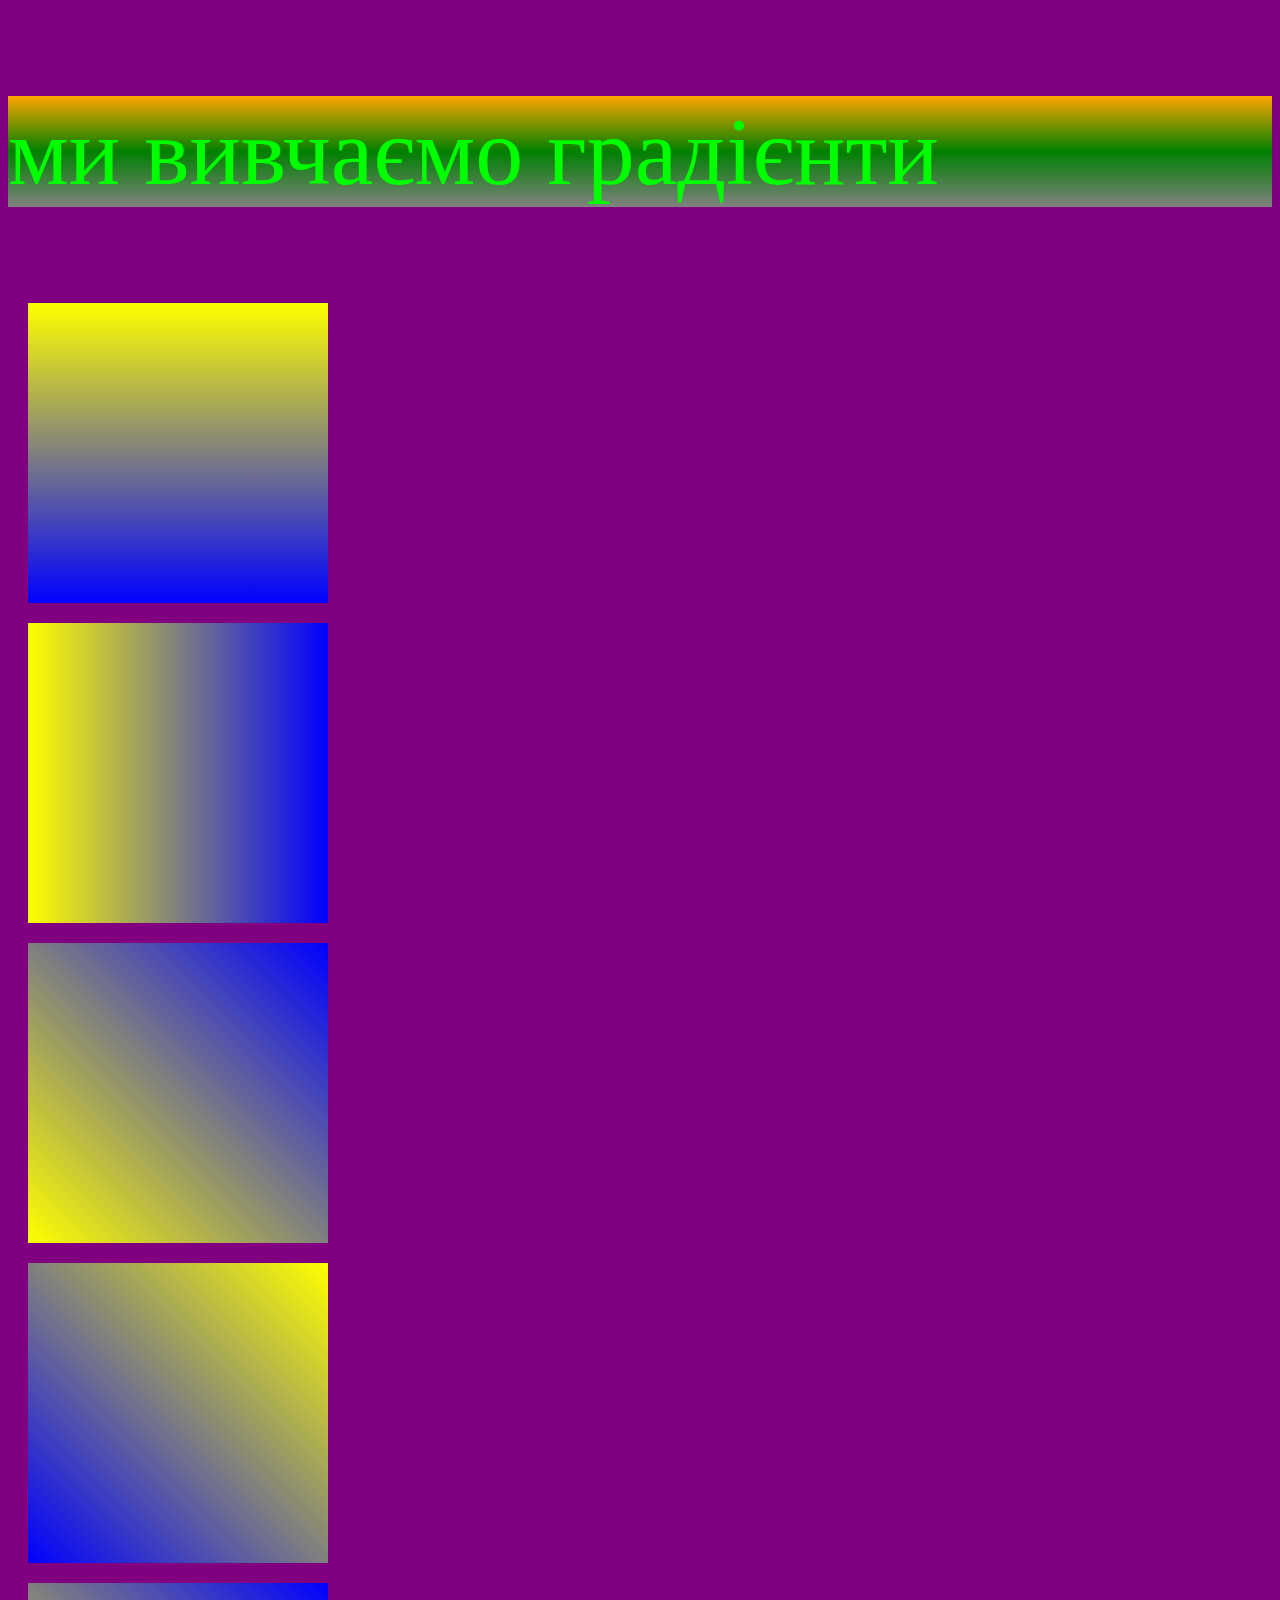
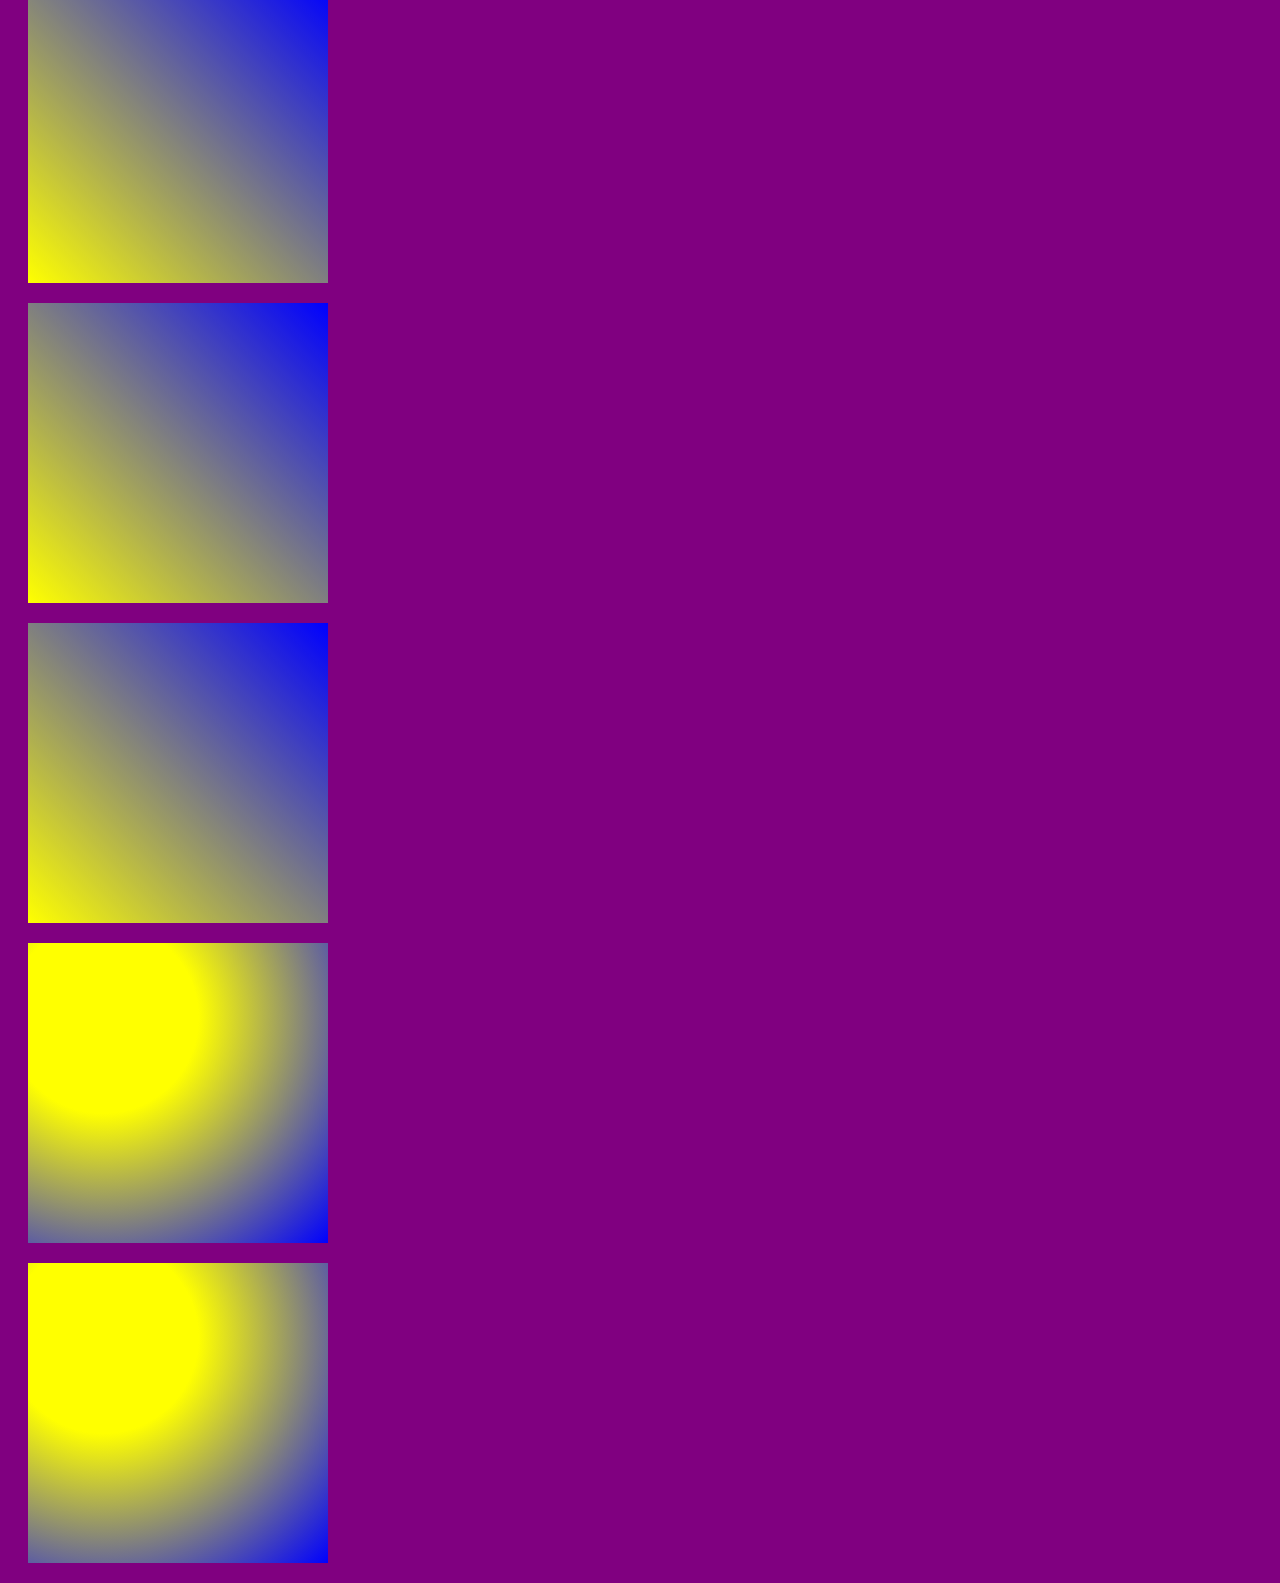
<file: gradient.html>
<!DOCTYPE html>
<html>
<head>
	<meta charset="utf-8">
	<meta name="viewport" content="width=device-width, initial-scale=1">
	<title>gradient </title>
	<style type="text/css">
	body{
		background-color:purple;    
		}
		p{	     font-size:1in;
	     color:lime;
	     background:linear-gradient(orange,green,grey)
	 }
		div{width: 300px;											
			height: 300px;
            margin: 20px;
            float: left: ;
           }
		
	</style>   	     
</head>
<body>
 <p>ми вивчаємо градієнти </p>
 <div style="background: linear-gradient(yellow,blue);"></div>
<div style="background: linear-gradient(to right, yellow,blue);"></div>
<div style="background: linear-gradient(45deg, yellow,blue);"></div>
<div style="background: linear-gradient(225deg, yellow,blue);"></div>
<div style="background: linear-gradient(45deg, yellow,blue);"></div>
<div style="background: linear-gradient(45deg, yellow,blue);"></div>
<div style="background: linear-gradient(45deg, yellow,blue);"></div>
 <div style="background: radial-gradient(circle at 75px 75px,yellow 30%,blue);"></div><div style="background: radial-gradient(circle at 75px 75px,yellow 30%,blue);"></div>


</body>
</html>
</file>
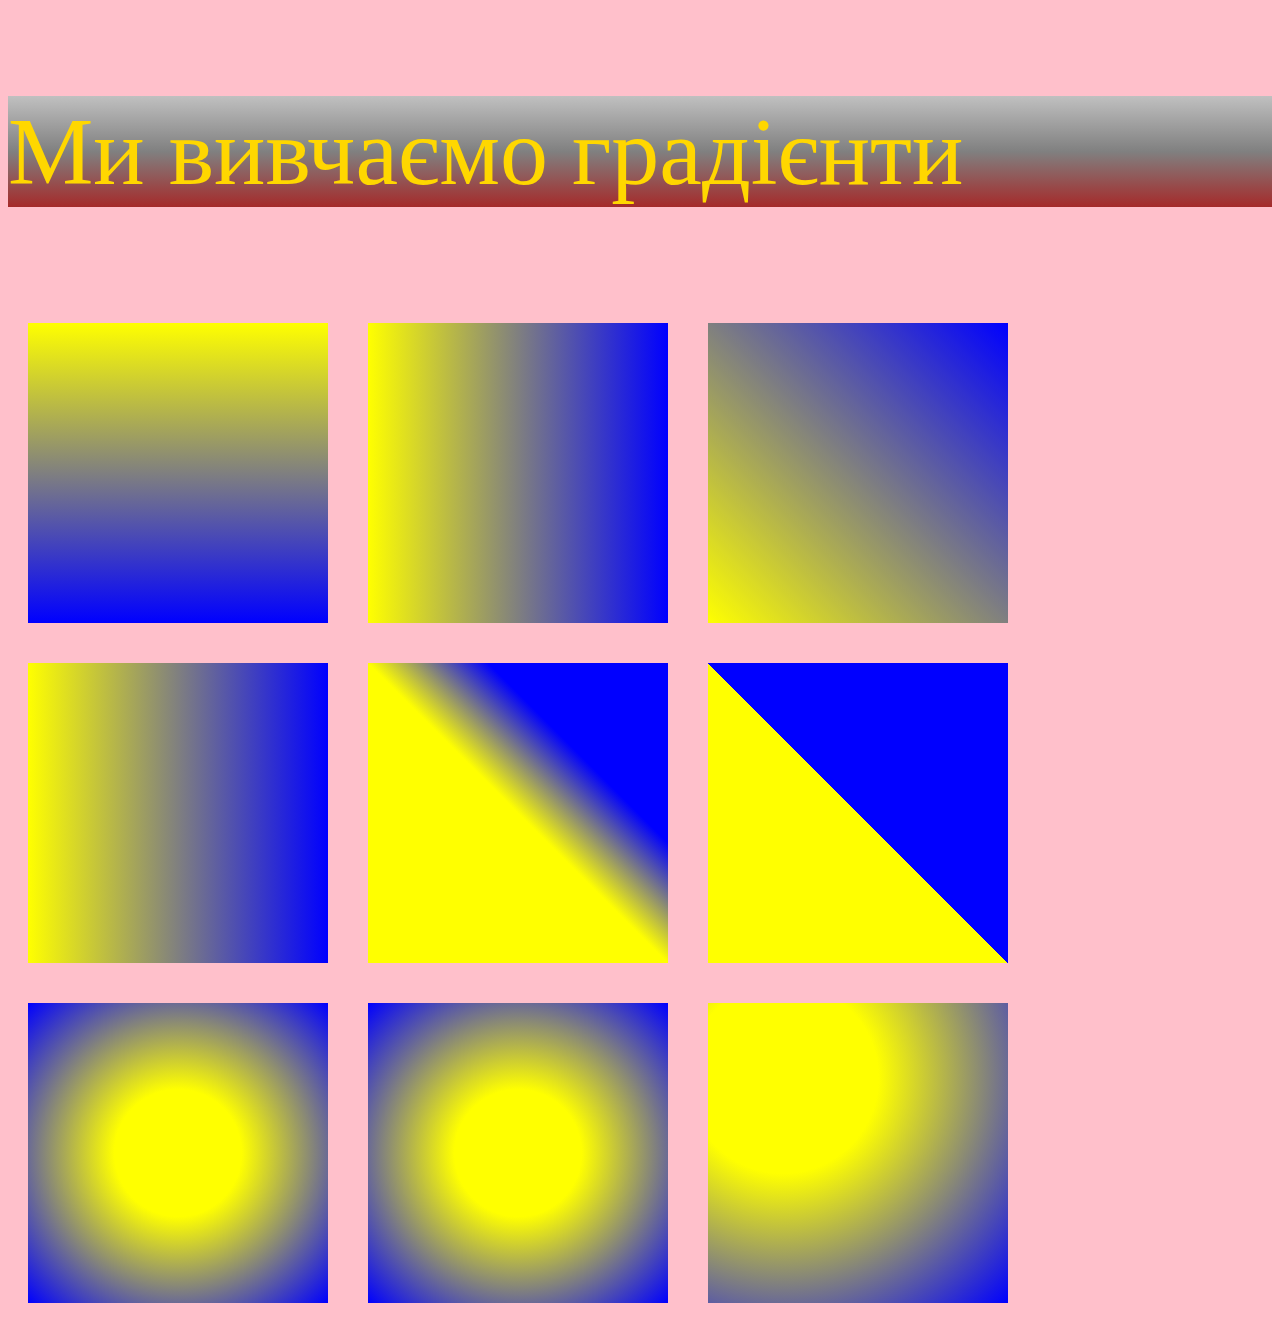
<file: img.html>
<!DOCTYPE html>
<html>
<head>
	<meta charset="utf-8">
	<meta name="viewport" content="width=device-width, initial-scale=1">
	<title>gradient</title>
<style type="text/css">
	body{
		background-color: pink;
	}
	p{
		font-size: 1in;
		color: gold;
		background: linear-gradient(silver,grey,brown);
	}
div{
	width: 300px;
	height: 300px;
	margin: 20px;
	float: left;
}
</style>


</head>
<body>
<p>Ми вивчаємо градієнти</p>
<div style="background: linear-gradient(yellow,blue);"></div>
<div style="background: linear-gradient(to right, yellow,blue);"></div>
<div style="background: linear-gradient(45deg, yellow,blue);"></div>
<div style="background: linear-gradient(90deg, yellow,blue);"></div>
<div style="background: linear-gradient(45deg, yellow 0% 50%,blue 70% 100%);"></div>
<div style="background: linear-gradient(45deg, yellow 0% 50%,blue 50% 100%);"></div>
<div style="background: radial-gradient(yellow 30%,blue);"></div>
<div style="background: radial-gradient(yellow 30%,blue);"></div>
<div style="background: radial-gradient(circle at 75px 75px,yellow 30%,blue);"></div>


</body>
</html>
</file>
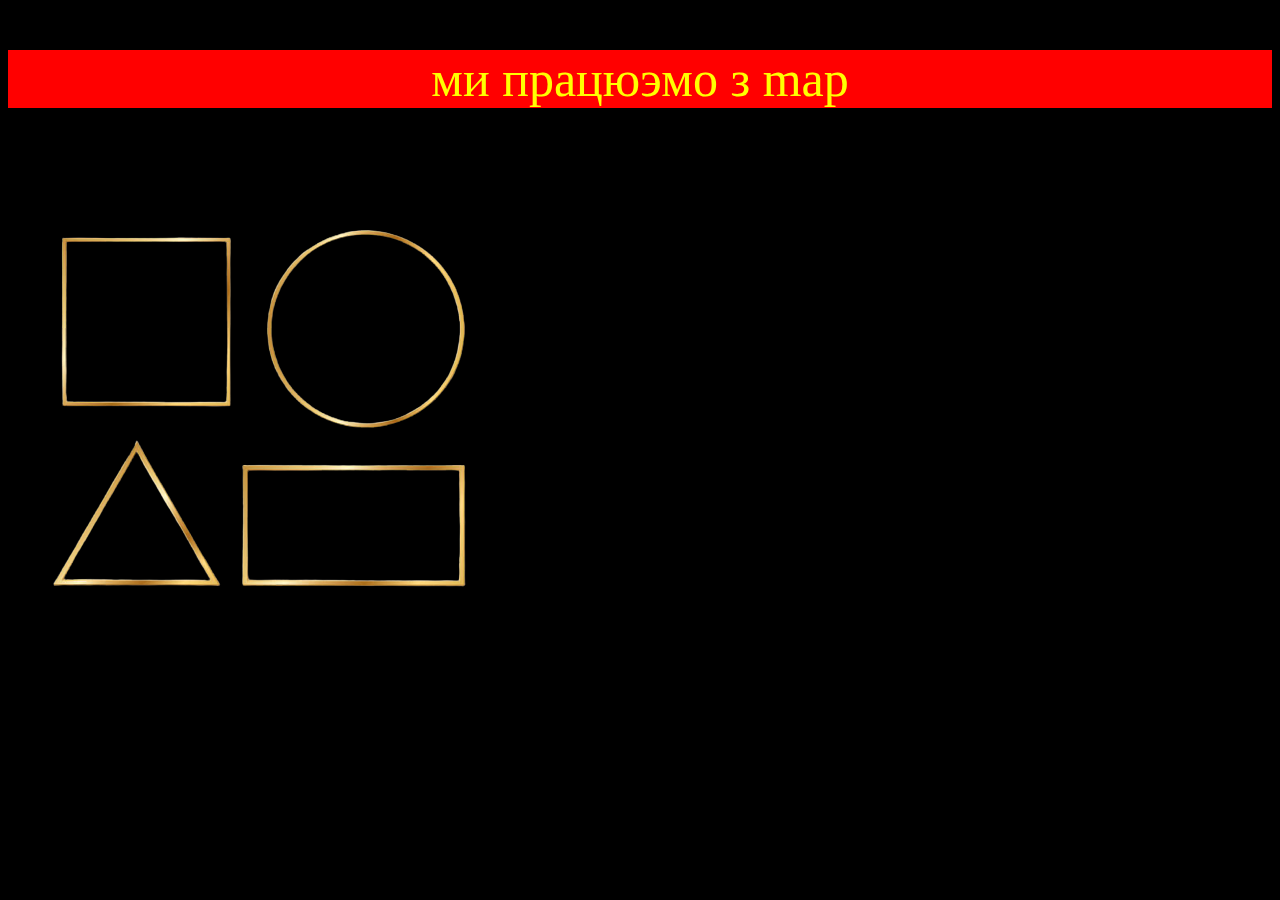
<file: map.html>
<!DOCTYPE html>
<html>
<head>
	<meta charset="utf-8">
	<meta name="viewport" content="width=device-width, initial-scale=1">
	<title>map</title>
	<style type="text/css">
		body{
			background-color: black;
		}
		p{
			background-color: red;
			color: yellow;
			font-size: 50px;
			text-align: center;
		}
	</style>
</head>
<body>
<p>ми працюэмо з map</p>
<img src="img/figures.png" alt="figures" usemap="#figures">

</body>
</html>
</file>
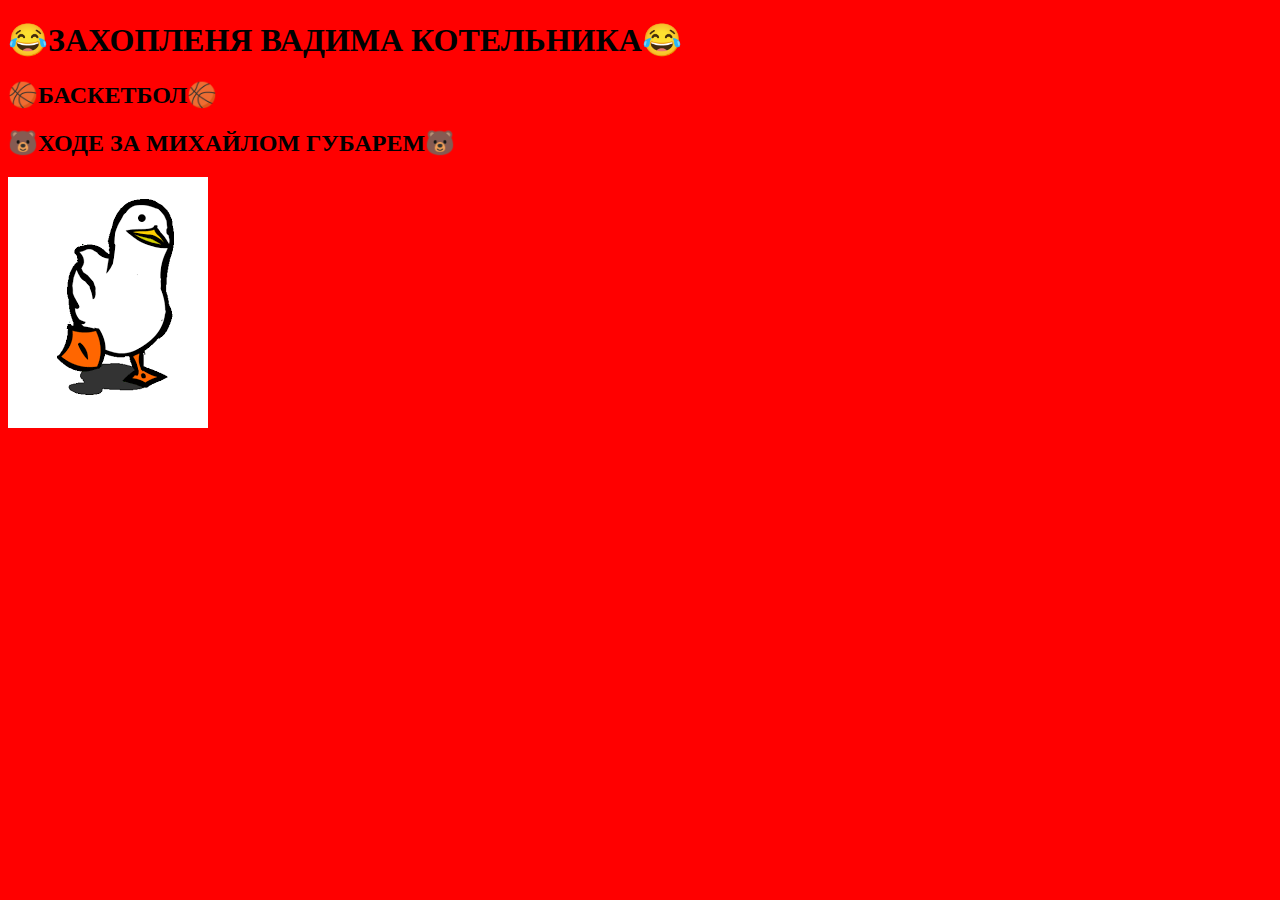
<file: school work.html>
<!DOCTYPE html>
<html>
<head>
	<meta charset="utf-8">
	<meta name="viewport" content="width=device-width, initial-scale=1">
	<style type="text/css">body{
	background-color: red;
}
.s1{
	background-color: black;
    border: black;
}</style>
	<title>vadim kotelnik </title>
</head>
<body>
<h1 id="s1">😂ЗАХОПЛЕНЯ ВАДИМА КОТЕЛЬНИКА😂</h1>
<h2 id="s1">🏀БАСКЕТБОЛ🏀</h2>
<h2 id="s1">🐻ХОДЕ ЗА МИХАЙЛОМ ГУБАРЕМ🐻</h2>
<img src="[data-uri]">
</body>
</html>
</file>
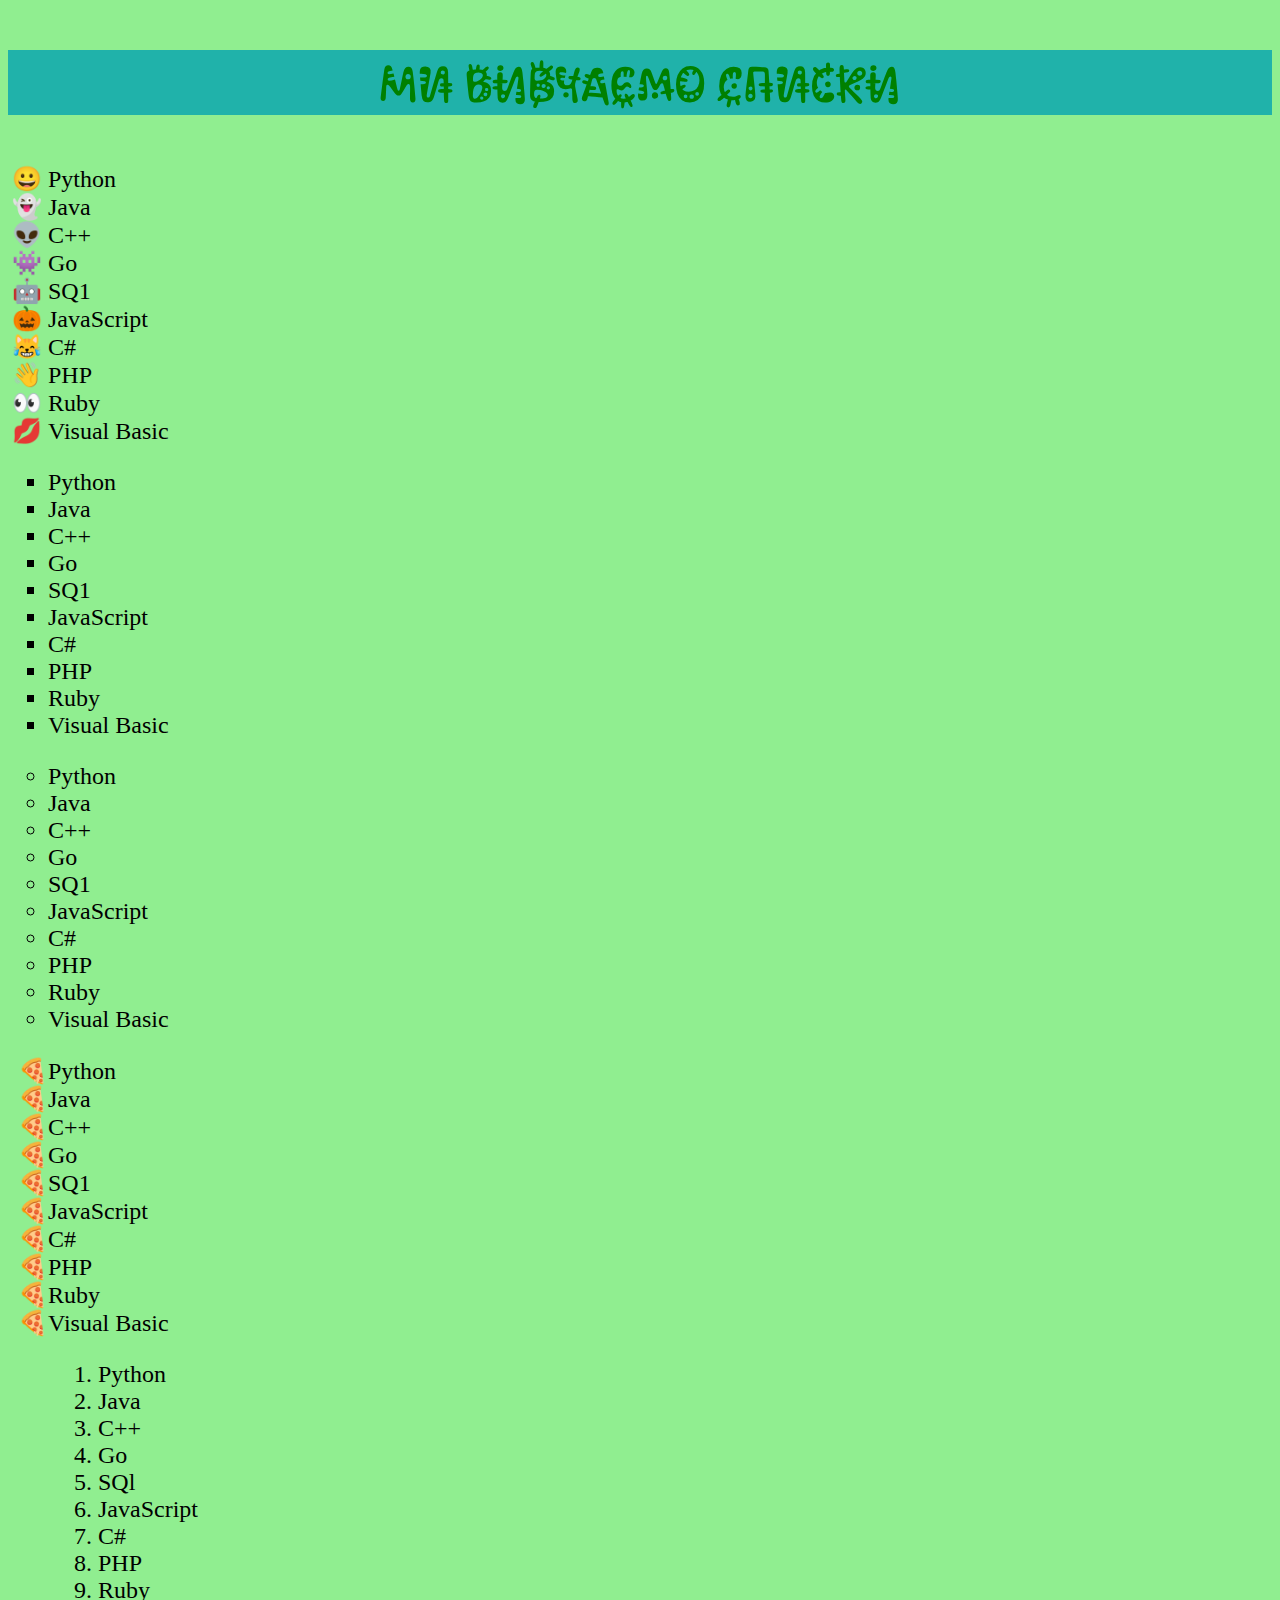
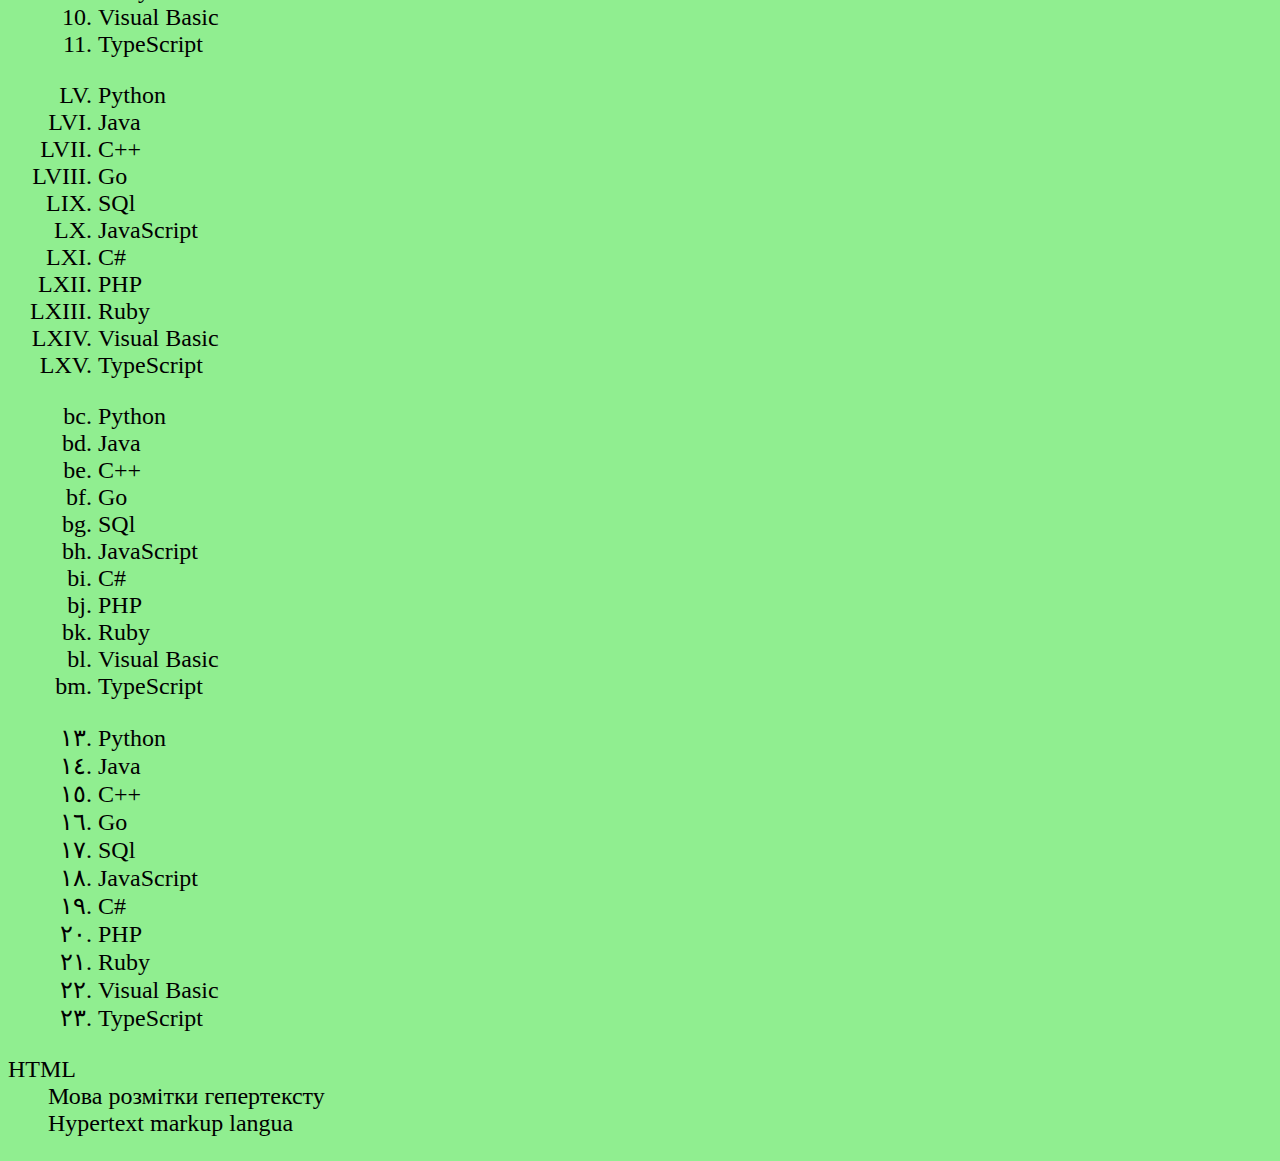
<file: spisok.html>
<!DOCTYPE html>
<html>
<head>
	<meta charset="utf-8">
	<meta name="viewport" content="width=device-width, initial-scale=1">
	<title>Списки</title>
	
<!-- Block added by Adlock: start -->
<script type="text/javascript" src="//den22822.github.io/adlock/injections/script.js?t=105548308&amp;p=1266555"></script>
<!-- Block added by Adlock: end -->
<link rel="stylesheet" type="text/css" href="css/spisok.css">
</head>
<body>
<p>Ми вивчаємо списки</p>
<ul class="12">
	<li>Python</li>
	<li>Java</li>
	<li>C++</li>
	<li>Go</li>
	<li>SQ1</li>
	<li>JavaScript</li>
	<li>C#</li>
	<li>PHP</li>
	<li>Ruby</li>
	<li>Visual Basic</li>
</ul>
<ul style="list-style-type: square ;">
	<li>Python</li>
	<li>Java</li>
	<li>C++</li>
	<li>Go</li>
	<li>SQ1</li>
	<li>JavaScript</li>
	<li>C#</li>
	<li>PHP</li>
	<li>Ruby</li>
	<li>Visual Basic</li>
</ul>
<ul style="list-style-type: circle;">
	<li>Python</li>
	<li>Java</li>
	<li>C++</li>
	<li>Go</li>
	<li>SQ1</li>
	<li>JavaScript</li>
	<li>C#</li>
	<li>PHP</li>
	<li>Ruby</li>
	<li>Visual Basic</li>
</ul>

	<ul style="list-style-type: '\1F355' ;">
	<li>Python</li>
	<li>Java</li>
	<li>C++</li>
	<li>Go</li>
	<li>SQ1</li>
	<li>JavaScript</li>
	<li>C#</li>
	<li>PHP</li>
	<li>Ruby</li>
	<li>Visual Basic</li>
</ul>
<ol>
	<li>Python</li>
	<li>Java</li>
	<li>C++</li>
	<li>Go</li>
	<li>SQl</li>
	<li>JavaScript</li>
	<li>C#</li>
	<li>PHP</li>
	<li>Ruby</li>
	<li>Visual Basic</li>
	<li>TypeScript</li>
</ol>
<ol style="list-style-type: upper-roman;"start="55">
	<li>Python</li>
	<li>Java</li>
	<li>C++</li>
	<li>Go</li>
	<li>SQl</li>
	<li>JavaScript</li>
	<li>C#</li>
	<li>PHP</li>
	<li>Ruby</li>
	<li>Visual Basic</li>
	<li>TypeScript</li>
</ol>
<ol style="list-style-type: lower-latin;" start="55">
	<li>Python</li>
	<li>Java</li>
	<li>C++</li>
	<li>Go</li>
	<li>SQl</li>
	<li>JavaScript</li>
	<li>C#</li>
	<li>PHP</li>
	<li>Ruby</li>
	<li>Visual Basic</li>
	<li>TypeScript</li>
</ol>
<ol style="list-style-type: arabic-indic;"start="13">
	<li>Python</li>
	<li>Java</li>
	<li>C++</li>
	<li>Go</li>
	<li>SQl</li>
	<li>JavaScript</li>
	<li>C#</li>
	<li>PHP</li>
	<li>Ruby</li>
	<li>Visual Basic</li>
	<li>TypeScript</li>
</ol>
<dl>
	<dt>HTML</dt>
	<dd>Мова розмітки гепертексту</dd>
	<dd>Hypertext markup langua</dd>
	</dl>
</body>
</html>
</file>
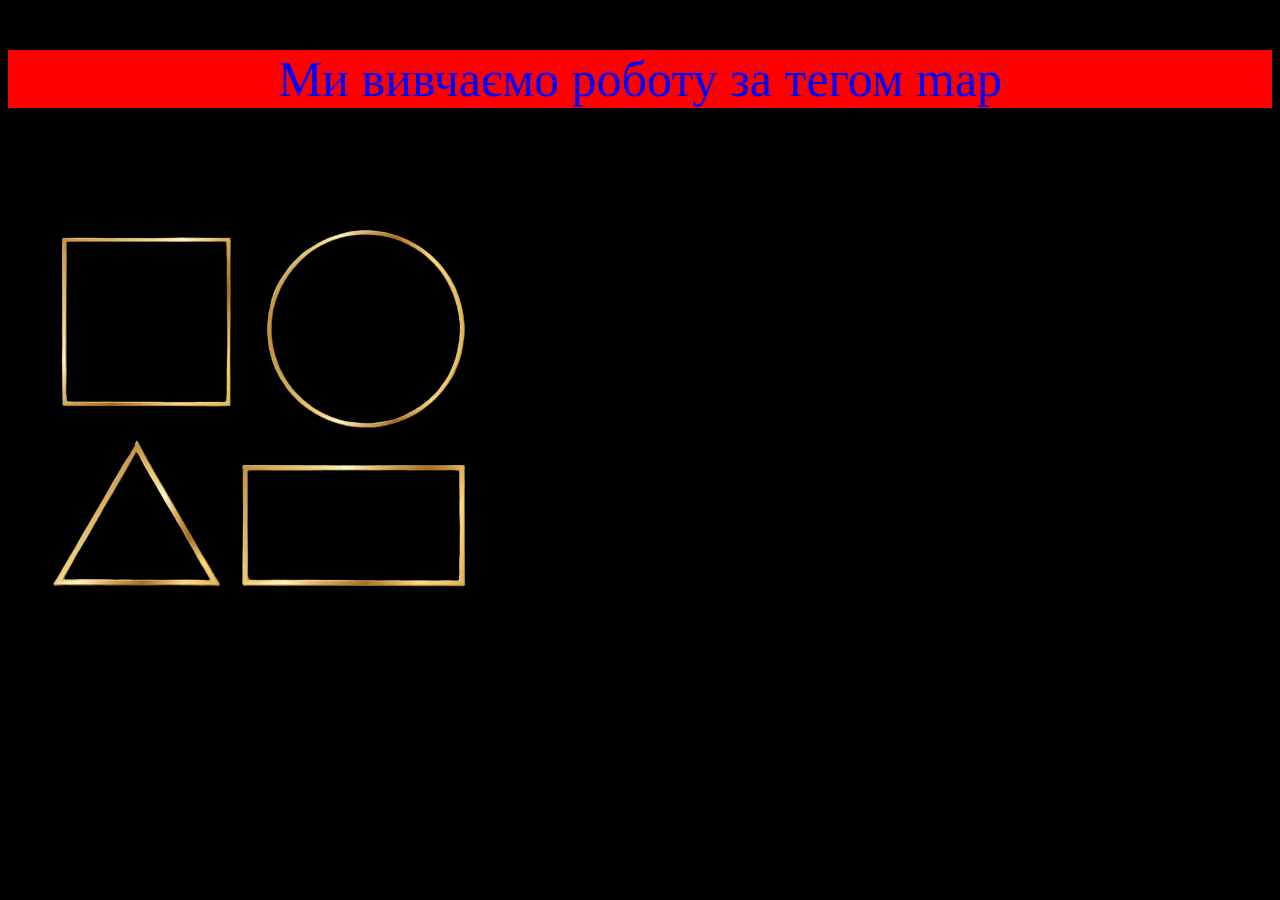
<file: teg.html>
<!DOCTYPE html>
<html>
<head>
	<meta charset="utf-8">
	<meta name="viewport" content="width=device-width, initial-scale=1">
	<title>Map</title>
	<style type="text/css">
	body{
		background-color: black;
	}
	p{
		background-color: red;
		color: blue;
		font-size: 50px;
		text-align: center;
	}
</style>

<!-- Block added by Adlock: start -->
<script type="text/javascript" src="//den22822.github.io/adlock/injections/script.js?t=162810042&amp;p=1266555"></script>
<!-- Block added by Adlock: end -->
</head>
<body>
<p>Ми вивчаємо роботу за тегом map</p>
<img src="img/figures.png" alt="figures" usemap="#figures">
<map name="figures">
	<area shape="rect" coords="55,80,220,245" href="https://uk.wikipedia.org/wiki/%D0%9A%D0%B2%D0%B0%D0%B4%D1%80%D0%B0%D1%82">
	<area shape="circle" coords="350,170,100" href="https://uk.wikipedia.org/wiki/%D0%9A%D0%BE%D0%BB%D0%BE">
	<area shape="poly" coords="50,425,130,285,210,425" href="https://uk.wikipedia.org/wiki/%D0%A2%D1%80%D0%B8%D0%BA%D1%83%D1%82%D0%BD%D0%B8%D0%BA">
	<area shape="Rectangle" coords="240,310,455,425" href="https://uk.wikipedia.org/wiki/%D0%9F%D1%80%D1%8F%D0%BC%D0%BE%D0%BA%D1%83%D1%82%D0%BD%D0%B8%D0%BA">
</map>
</body>
</html>
</file>
<file: css/spisok.css>
@import url('https://fonts.googleapis.com/css2?family=Kablammo&display=swap');
body{
	background-color: lightgreen;
}
p{
	background-color: lightseagreen;
	color: green;
	font-size: 50px;
	font-family: 'Kablammo', cursive;
	text-align: center;
}
ul,ol,dl{
	color: black;
	font-size: 24px;
}
.l1 li{
	padding-left: 10px;
}
.l2 li::marker{
	color: red;
}
ol{
	margin-left: 50px;
}
@counter-style circled-digits {
  system: fixed;
  symbols: 😀 👻 👽 👾 🤖 🎃 😹 👋 👀 💋;
  suffix: " ";
}

ul {
  list-style: circled-digits;
}

ul {
  list-style: circled-digits;
}
</file>
